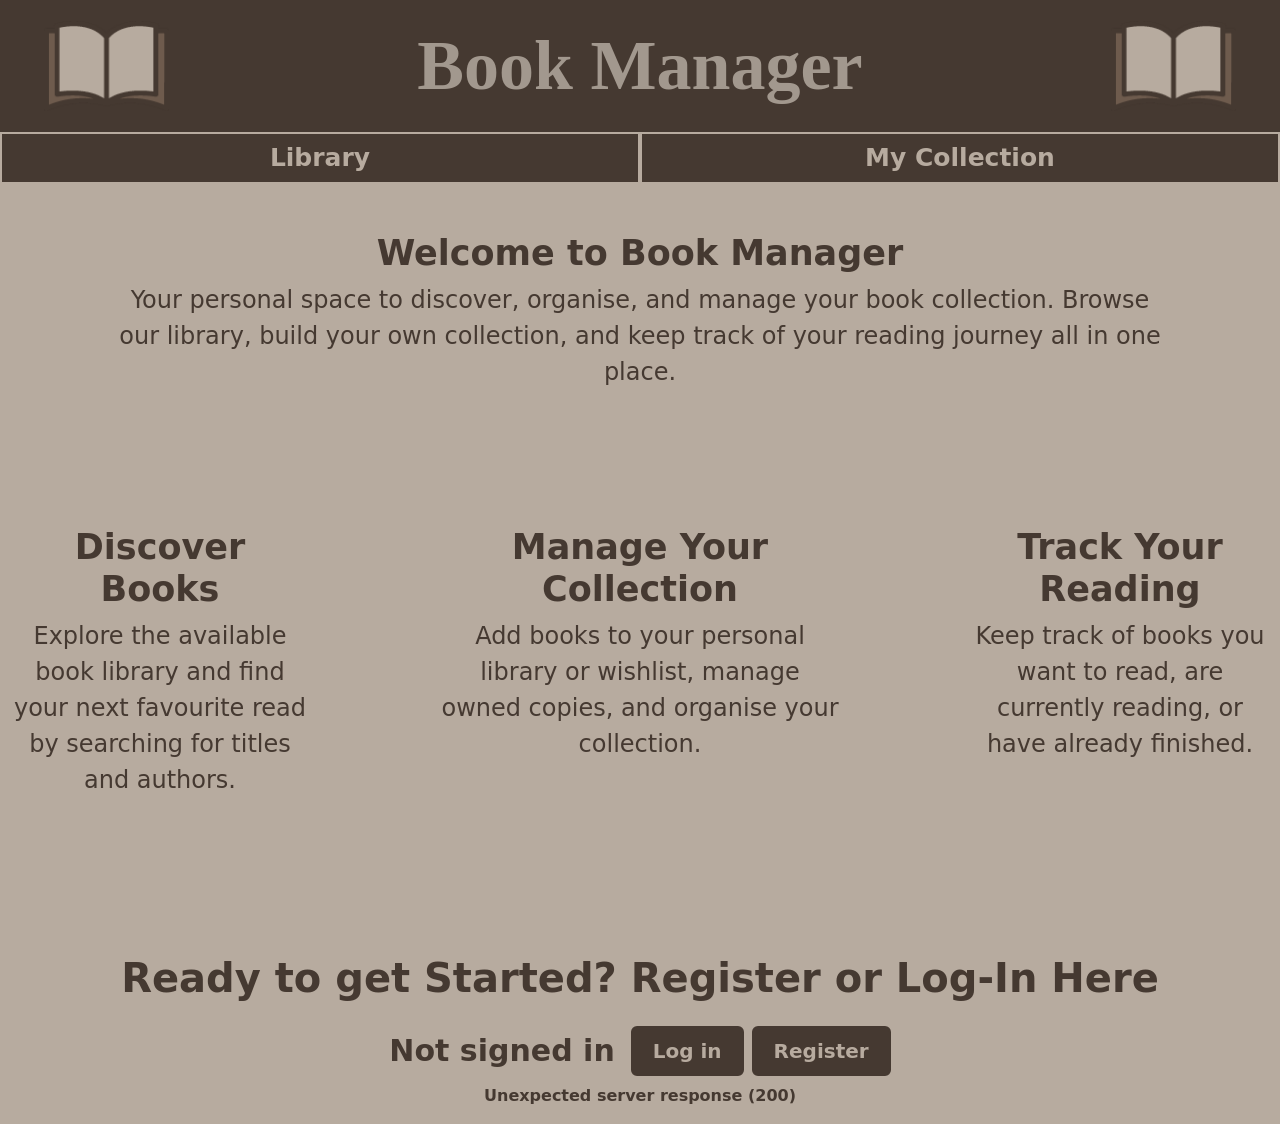
<file: BookManager/index.html>
<!DOCTYPE html>
<html>

<head>
    <title>Book Manager</title>
    <meta charset="utf-8" />
    <meta name="language" content="english" />

    <!-- Tab Icon -->
    <link rel="icon" href="Images/Icon/BookIcon.png" type="image/png">

    <!-- CSS -->
    <link href="Framework/css/bootstrap.min.css" rel="stylesheet" />
    <link href="style.css" rel="stylesheet"/>
</head>

<script src="js/auth.js" defer></script>

<body>
    <!-- Title -->
    <div class="container-fluid">
        <div class="row text-center align-items-center title-bg">
            <!-- Left Icon -->
            <div class="col-sm-1 col-md-2">
                <img src="Images/Icon/BookIcon.png" class="title-icon" alt="Book Icon">
            </div>

            <!-- Title -->
            <div class="col-sm-10 col-md-8">
                <br><a href="index.html" class="title-link"><h1 class="title">Book Manager</h1></a><br><br>
            </div>

            <!-- Right Icon -->
            <div class="col-sm-1 col-md-2">
                <img src="Images/Icon/BookIcon.png" class="title-icon" alt="Book Icon">
            </div>
        </div>
    </div>

    <!-- Nav Bar -->
    <nav class="navbar navbar-expand">
        <div class="container-fluid p-0">
            <ul class="nav nav-justified w-100 text-center">
                <li class="nav-item">
                    <a class="nav-link text-white w-100" href="library.html">
                        Library
                    </a>
                </li>
                <li class="nav-item">
                    <a class="nav-link text-white w-100" href="mycollection.html">
                        My Collection
                    </a>
                </li>
            </ul>
        </div>
    </nav>


    <!-- General Information About The Website -->
    <div class="container-fluid">
        <div class="text-center">
            <br><br>

            <!-- Welcome Message -->
            <div class="row">
                <div class="col-sm-2 col-md-1"></div>
                <div class="col-sm-8 col-md-10">
                    <h2 class="information-title">Welcome to Book Manager</h2>

                    <p class="information-text">Your personal space to discover, organise, and manage your book collection.
                        Browse our library, build your own collection, and keep track of your
                        reading journey all in one place.</p>
                </div>
                <div class="col-sm-2 col-md-1"></div>
            </div>

            <!-- Main Feature Descriptions -->
            <br><br><br><br><br>
            <div class="row">
                <div class="col-md-3">
                    <div>
                        <h4 class="information-title">Discover Books</h4>
                        <p class="information-text">Explore the available book library and find your next favourite read by searching for titles and authors.</p>
                    </div>
                </div>

                <div class="col-md-1"></div>

                <div class="col-md-4">
                    <div>
                        <h4 class="information-title">Manage Your Collection</h4>
                        <p class="information-text">Add books to your personal library or wishlist, manage owned copies, and organise your collection.</p>
                    </div>
                </div>

                <div class="col-md-1"></div>

                <div class="col-md-3">
                    <div>
                        <h4 class="information-title">Track Your Reading</h4>
                        <p class="information-text">Keep track of books you want to read, are currently reading, or have already finished.</p>
                    </div>
                </div>
            </div>

            <!-- Log-In & Register -->
            <br><br><br><br><br>
            <div class="row" id="login-section">
                <div class="col-sm-2 col-md-1"></div>
                    <div class="col-sm-8 col-md-10">
                        <h2 class="information-title">
                            Ready to get Started? Register or Log-In Here
                        </h2>
                    </div>
                <div class="col-sm-2 col-md-1"></div>
            </div>
        </div>
    </div>
</body>

</html>
</file>
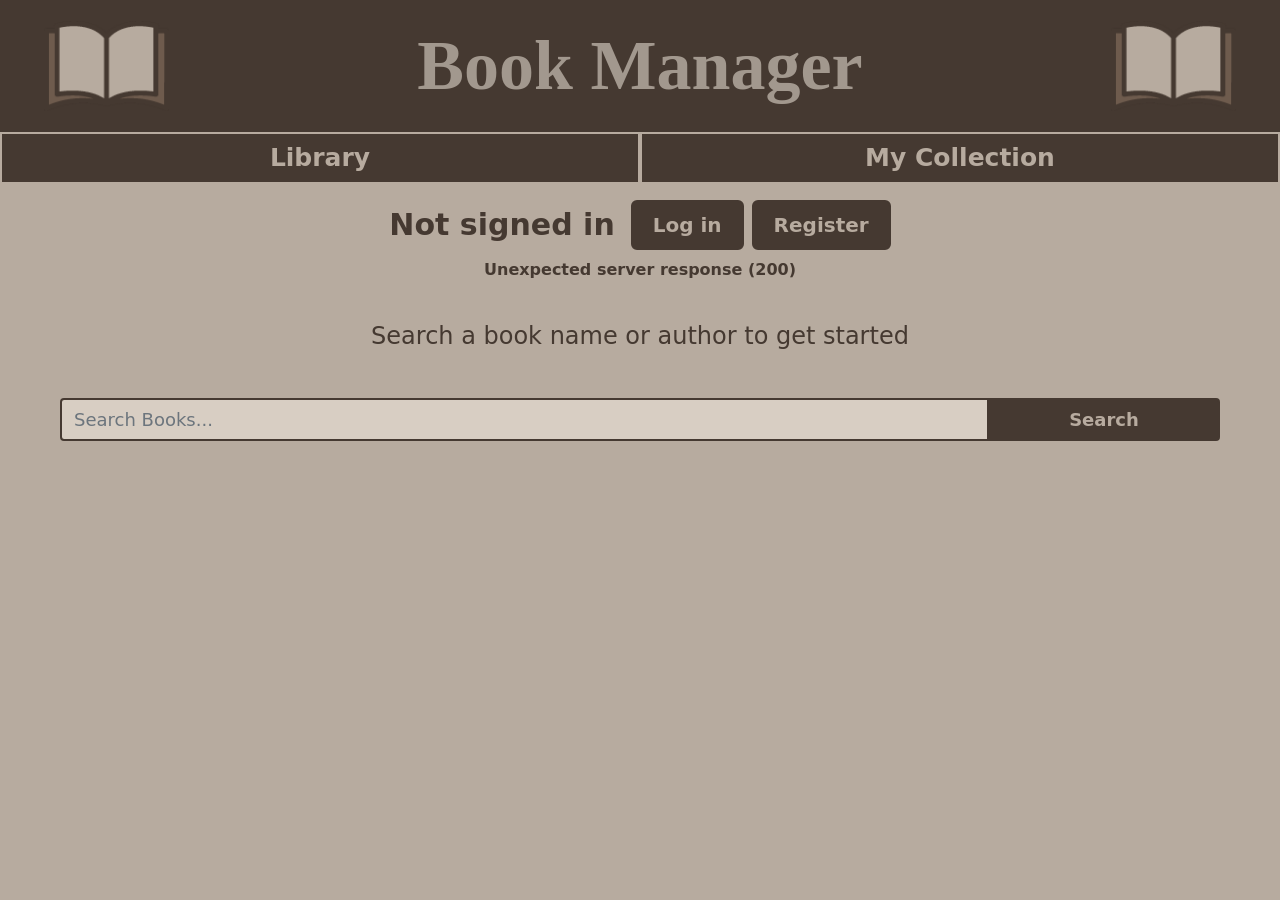
<file: BookManager/library.html>
<!DOCTYPE html>
<html>

<head>
    <title>Book Manager - Library</title>
    <meta charset="utf-8" />
    <meta name="language" content="english" />

    <!-- Tab Icon -->
    <link rel="icon" href="Images/Icon/BookIcon.png" type="image/png">

    <!-- CSS -->
    <link href="Framework/css/bootstrap.min.css" rel="stylesheet" />
    <link href="style.css" rel="stylesheet"/>
</head>

<script src="js/auth.js" defer></script>
<script src="js/search.js" defer></script>

<body>
    <!-- Title -->
    <div class="container-fluid">
        <div class="row text-center align-items-center title-bg">
            <!-- Left Icon -->
            <div class="col-sm-1 col-md-2">
                <img src="Images/Icon/BookIcon.png" class="title-icon" alt="Book Icon">
            </div>

            <!-- Title -->
            <div class="col-sm-10 col-md-8">
                <br><a href="index.html" class="title-link"><h1 class="title">Book Manager</h1></a><br><br>
            </div>

            <!-- Right Icon -->
            <div class="col-sm-1 col-md-2">
                <img src="Images/Icon/BookIcon.png" class="title-icon" alt="Book Icon">
            </div>
        </div>
    </div>

    <!-- Nav Bar -->
    <nav class="navbar navbar-expand">
        <div class="container-fluid p-0">
            <ul class="nav nav-justified w-100 text-center">
                <li class="nav-item">
                    <a class="nav-link text-white w-100" href="library.html">
                        Library
                    </a>
                </li>
                <li class="nav-item">
                    <a class="nav-link text-white w-100" href="mycollection.html">
                        My Collection
                    </a>
                </li>
            </ul>
        </div>
    </nav>

    <br>
    <div class="container-fluid">
        <div class="text-center">
            <div class="row">
                <div class="col-sm-2 col-md-1"></div>
                <div class="col-sm-8 col-md-10">
                    <h2 class="information-text">Search a book name or author to get started</h2>
                </div>
                <div class="col-sm-2 col-md-1"></div>
            </div>
        </div>
    </div>

    <!-- Search Bar -->
    <div class="container-fluid search-container">
        <div class="input-group">
            <input type="text" class="form-control" placeholder="Search Books..." aria-label="Search Books">
            <button class="btn search-button" type="button">Search</button>
        </div>
    </div>
</body>

</html>
</file>
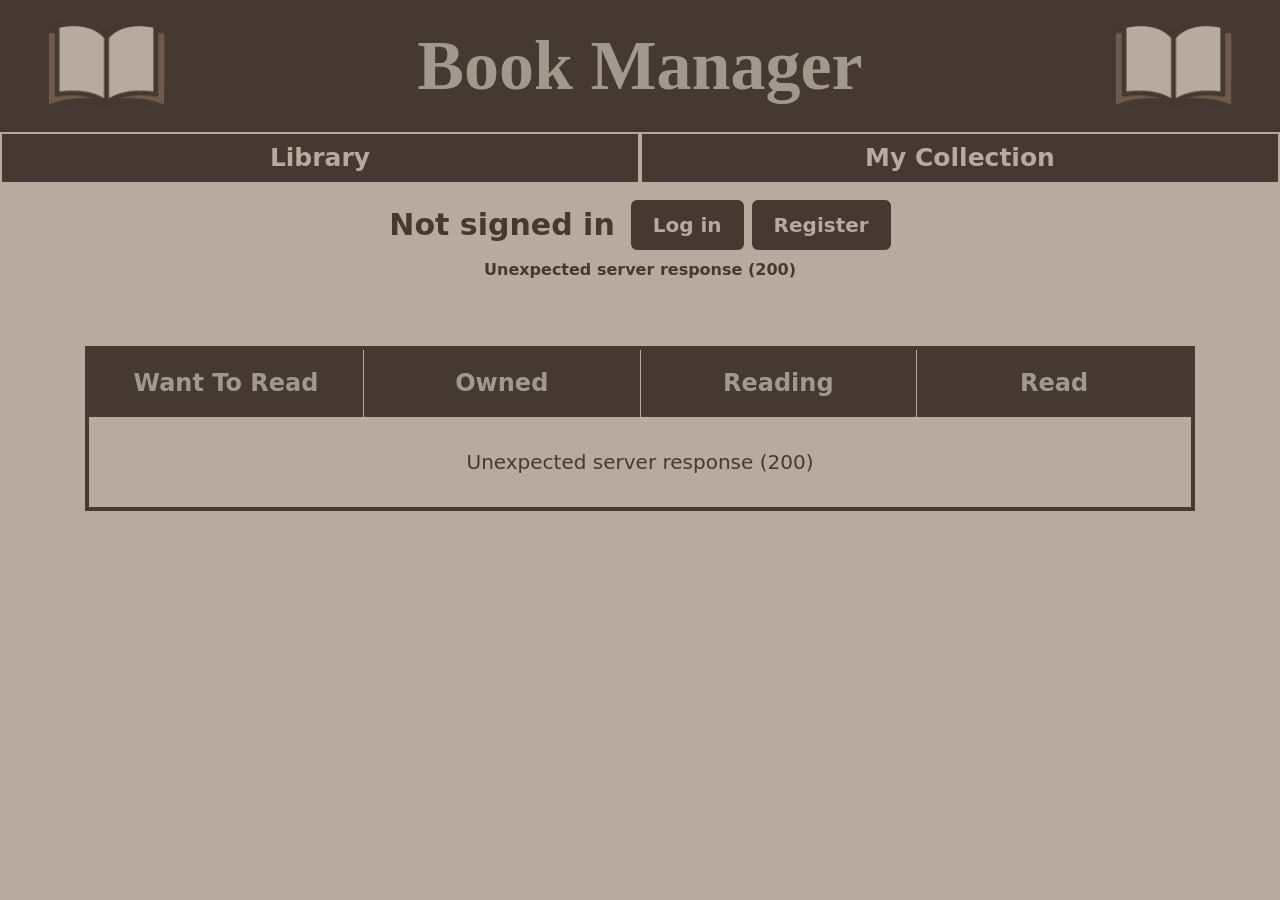
<file: BookManager/mycollection.html>
<!DOCTYPE html>
<html>

<head>
    <title>Book Manager - My Collection</title>
    <meta charset="utf-8" />
    <meta name="language" content="english" />

    <!-- Tab Icon -->
    <link rel="icon" href="Images/Icon/BookIcon.png" type="image/png">

    <!-- CSS -->
    <link href="Framework/css/bootstrap.min.css" rel="stylesheet" />
    <link href="style.css" rel="stylesheet"/>
</head>

<script src="js/auth.js" defer></script>
<script src="js/collection.js" defer></script>

<body>
    <!-- Title -->
    <div class="container-fluid">
        <div class="row text-center align-items-center title-bg">
            <!-- Left Icon -->
            <div class="col-sm-1 col-md-2">
                <img src="Images/Icon/BookIcon.png" class="title-icon" alt="Book Icon">
            </div>

            <!-- Title -->
            <div class="col-sm-10 col-md-8">
                <br><a href="index.html" class="title-link"><h1 class="title">Book Manager</h1></a><br><br>
            </div>

            <!-- Right Icon -->
            <div class="col-sm-1 col-md-2">
                <img src="Images/Icon/BookIcon.png" class="title-icon" alt="Book Icon">
            </div>
        </div>
    </div>

    <!-- Nav Bar -->
    <nav class="navbar navbar-expand">
        <div class="container-fluid p-0">
            <ul class="nav nav-justified w-100 text-center">
                <li class="nav-item">
                    <a class="nav-link text-white w-100" href="library.html">
                        Library
                    </a>
                </li>
                <li class="nav-item">
                    <a class="nav-link text-white w-100" href="mycollection.html">
                        My Collection
                    </a>
                </li>
            </ul>
        </div>
    </nav>

    <!-- Collection Table -->
    <br><br>
    <div class="container-fluid my-collection-container">
        <div class="table-responsive">
            <table class="table table-bordered text-center collection-table">
                <thead>
                    <tr>
                        <th scope="col" class="collection-table-headings">Want To Read</th>
                        <th scope="col" class="collection-table-headings">Owned</th>
                        <th scope="col" class="collection-table-headings">Reading</th>
                        <th scope="col" class="collection-table-headings">Read</th>
                    </tr>
                </thead>

                <tbody>
                    <tr>
                        <td>Text.</td>
                        <td>Text.</td>
                        <td>Text.</td>
                        <td>Text.</td>
                    </tr>
                </tbody>
            </table>
        </div>
    </div>
</body>

</html>
</file>
<file: BookManager/style.css>
/* All Pages - Background and Header */
body {
    background: #b7ab9f;
}

.title {
    font-family: 'Lucida Handwriting', cursive;
    color: #a2988e;
    font-size: 70px;
    text-align: center;
    font-weight: bold;
    margin: 0;
    text-decoration: none;
    display: inline-block;
}

.title-bg {
    background: #453931;
}

.title-icon {
    height: 90px;
    width: auto;
    object-fit: contain;
}

.navbar {
    margin-top: 0;
    padding-top: 0;
    padding-bottom: 0;
}

.navbar .nav-link {
    color: #b7ab9f !important;
    background-color: #453931;
    border: 2px solid #b7ab9f;
    font-size: 25px;
    font-weight: bold;
    padding: 5px 0;
    z-index: 0;
}

.navbar .nav-link:hover {
    color: #453931 !important;
    background-color: #766d66;
}


/* Home Page - Information */
.information-title {
    color: #453931;
    font-size: 35px;
    font-weight: bold;
}

.information-text {
    color: #453931;
    font-size: 24px;
}


/* Library Page - Search Bar */
.search-container {
    padding: 40px 60px;
}

.search-container .form-control {
    background-color: #d8cec3;
    border: 2px solid #453931;
    font-size: 18px;
}

.search-container .form-control:focus {
    border-color: #766d66;
    box-shadow: 0 0 8px #453931;
    outline: none;
}

.search-button {
    color: #b7ab9f;
    background-color: #453931;
    border: 2px solid #453931;
    font-size: 18px;
    font-weight: bold;
    width: 20%;
}

.search-button:hover {
    color: #ffffff;
    background-color: #766d66;
}

/* My Collection Page - Table */
.collection-table {
    color: #453931;
    border: 4px solid #453931;
    width: calc(100% - 140px);
    table-layout: fixed;
    margin-left: 70px;
    margin-right: 70px;
    box-sizing: border-box;
}

.collection-table-headings {
    color: #a2988e;
    background-color: #453931 !important;
    border: 4px solid #b7ab9f;
    font-size: 24px;
}


/* All Pages - Login Section */
#login-section {
    color: #453931;
    text-align: center;
    margin-top: 20px;
}

#login-section h2 {
    color: #453931;
    font-size: 40px;
}

#login-section + section.container-fluid {
    color: #453931;
    padding: 20px;
}

#bm-auth-status {
    color: #453931;
    font-size: 30px;
    font-weight: bold;
}

#bm-login-button,
#bm-register-button,
#bm-logout-button {
    color: #b7ab9f;
    background-color: #453931;
    border: 2px solid #453931;
    border-radius: 6px;
    padding: 8px 20px;
    font-size: 20px;
    font-weight: bold;
    transition: background-color 0.2s ease, color 0.2s ease;
}

#bm-login-button:hover,
#bm-register-button:hover,
#bm-logout-button:hover {
    color: #ffffff;
    background-color: #766d66;
    border-color: #766d66;
}

#bm-auth-form {
    max-width: 600px;
    margin-left: auto;
    margin-right: auto;
    justify-content: center;
    align-items: stretch;
}

#bm-email,
#bm-password {
    color: #453931;
    background-color: #d8cec3;
    border: 2px solid #453931;
    border-radius: 6px;
    font-size: 16px;
    padding: 10px;
}

#bm-email::placeholder,
#bm-password::placeholder {
    color: #766d66;
    opacity: 1;
}

#bm-email:focus,
#bm-password:focus {
    background-color: #e3d9ce;
    border-color: #766d66;
    box-shadow: 0 0 8px #453931;
    outline: none;
}

#bm-submit {
    color: #b7ab9f;
    background-color: #453931;
    border: 2px solid #453931;
    border-radius: 6px;
    font-size: 16px;
    font-weight: bold;
    padding: 10px;
    transition: background-color 0.2s ease, color 0.2s ease;
}

#bm-submit:hover {
    color: #ffffff;
    background-color: #766d66;
    border-color: #766d66;
}

#bm-auth-message {
    color: #453931;
    font-size: 16px;
    font-weight: bold;
}

#bm-submit:disabled,
#bm-logout-button:disabled {
    opacity: 0.6;
    cursor: not-allowed;
}


/* Library Page - Grid Display */
#search-results {
    padding: 20px 60px 40px;
}

.book-card {
    color: #453931;
    background-color: #d8cec3;
    border: 3px solid #453931;
    border-radius: 8px;
    overflow: hidden;
    box-shadow: 0 4px 8px rgb(69 57 49 / 15%);
    transition: transform 0.2s ease, box-shadow 0.2s ease;
}

.book-card:hover {
    transform: translateY(-4px);
    box-shadow: 0 8px 14px rgb(69 57 49 / 25%);
}

.book-cover {
    height: 240px;
    width: 100%;
    object-fit: contain;
    padding: 15px;
    background-color: #c8bbae;
    border-bottom: 2px solid #453931;
}

.book-card .card-title {
    color: #453931;
    font-weight: bold;
}

.book-card .card-text {
    color: #766d66;
    font-size: 16px;
}

.book-year {
    color: #766d66;
    font-size: 14px;
}

.book-actions {
    padding-top: 15px;
}

.book-button {
    color: #b7ab9f;
    background-color: #453931;
    border: 2px solid #453931;
    font-weight: bold;
}

.book-button:hover {
    color: #ffffff;
    background-color: #766d66;
    border-color: #766d66;
}

.book-button:disabled {
    opacity: 0.65;
}

.library-message {
    color: #453931;
    font-size: 20px;
    text-align: center;
    padding: 20px;
}


/* My Collection - Book Table */
.collection-table {
    border-collapse: collapse;
    background-color: #b7ab9f;
}

.collection-table thead th {
    vertical-align: middle;
    padding: 15px 8px;
}

.collection-status-column {
    width: 25%;
    padding: 12px !important;
    vertical-align: top;
    background-color: #b7ab9f !important;
    border: 3px solid #453931 !important;
}

/* Individual Books */
.collection-book {
    padding: 15px;
    margin-bottom: 15px;
    color: #453931;
    background-color: #d8cec3;
    border: 2px solid #453931;
    border-radius: 8px;
    box-shadow: 0 3px 6px rgb(69 57 49 / 15%);
    text-align: left;
    overflow-wrap: anywhere;
}

.collection-book:last-child {
    margin-bottom: 0;
}

.collection-book-cover {
    display: block;
    width: 100%;
    height: 180px;
    object-fit: contain;
    padding: 8px;
    margin-bottom: 12px;
    background-color: #c8bbae;
    border: 1px solid #b7ab9f;
    border-radius: 4px;
}

.collection-book-title {
    color: #453931;
    font-size: 20px;
    font-weight: bold;
    overflow-wrap: anywhere;
}

.collection-book-author {
    color: #766d66;
    font-size: 15px;
    margin-bottom: 15px;
}

.collection-label {
    color: #453931;
    font-weight: bold;
    margin-bottom: 5px;
}

.collection-input {
    color: #453931;
    background-color: #e3d9ce;
    border: 2px solid #453931;
    margin-bottom: 12px;
}

.collection-input:focus {
    background-color: #e3d9ce;
    border-color: #766d66;
    box-shadow: 0 0 8px #453931;
}

/* Save and Remove Buttons */
.collection-actions {
    display: flex;
    flex-direction: column;
    gap: 8px;
    margin-top: 5px;
}

.collection-button,
.collection-remove-button {
    width: 100%;
    padding: 8px;
    font-weight: bold;
    border: 2px solid #453931;
    border-radius: 5px;
}

.collection-button {
    color: #b7ab9f;
    background-color: #453931;
}

.collection-button:hover {
    color: #ffffff;
    background-color: #766d66;
    border-color: #766d66;
}

.collection-remove-button {
    color: #453931;
    background-color: transparent;
}

.collection-remove-button:hover {
    color: #ffffff;
    background-color: #766d66;
    border-color: #766d66;
}

.collection-button:disabled,
.collection-remove-button:disabled {
    opacity: 0.6;
    cursor: not-allowed;
}

/* Feedback and Empty Columns */
.collection-feedback {
    color: #453931;
    font-size: 14px;
    font-weight: bold;
    margin: 10px 0 0;
    overflow-wrap: anywhere;
}

.collection-empty {
    color: #766d66;
    font-style: italic;
    padding: 10px 0;
}

.collection-message {
    color: #453931 !important;
    background-color: #b7ab9f !important;
    text-align: center;
    font-size: 20px;
    padding: 30px !important;
}

.my-collection-container {
    padding: 0 15px 30px;
}
</file>
